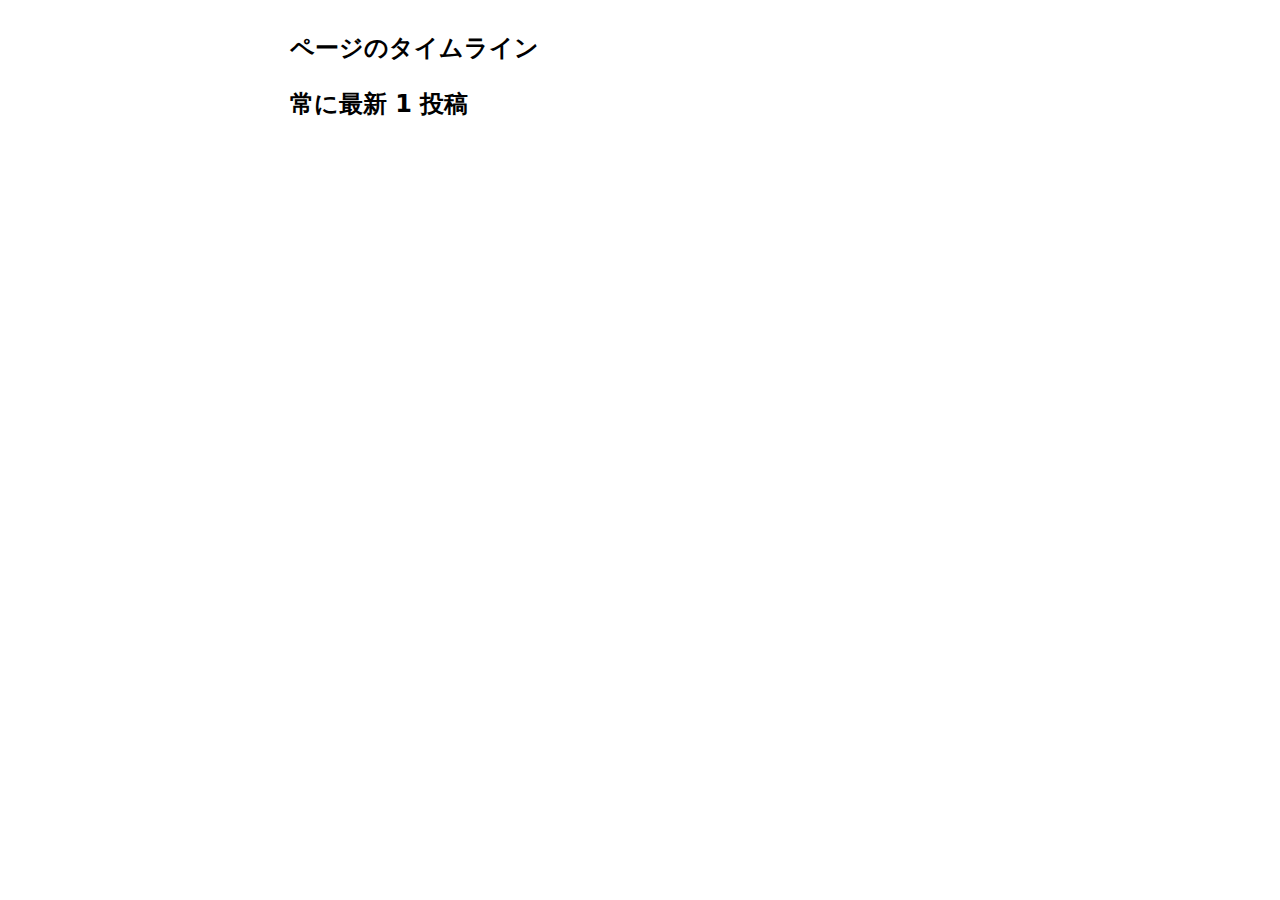
<file: fb.html>
<!-- ======= そのままコピペで動く最新版 ======= -->
<!DOCTYPE html>
<html lang="ja">
<head>
<meta charset="utf-8" />
<title>Facebook 最新投稿ウィジェット</title>
<style>
  body{font-family:system-ui,sans-serif;max-width:700px;margin:2rem auto;padding:0 1rem;}
  h2{margin:1.5rem 0 .5rem;}
</style>
</head>
<body>

<!-- ========== Facebook SDK（ページ内 1 回だけ）========== -->
<div id="fb-root"></div>
<script async defer crossorigin="anonymous"
        src="https://connect.facebook.net/ja_JP/sdk.js#xfbml=1&version=v19.0"></script>

<!-- SDK が読み込み完了した瞬間に 1 度だけパースするフック -->
<script>
  window.fbAsyncInit = function () {
    const box = document.getElementById('latest');
    if (box && box.getAttribute('data-href')) {
      FB.XFBML.parse(box);
    }
  };
</script>

<!-- ========== タイムライン一覧（自動で最新を含む）========== -->
<h2>ページのタイムライン</h2>
<div class="fb-page"
     data-href="https://www.facebook.com/61576559173083"   
     data-tabs="timeline"
     data-width=""
     data-height="600"
     data-adapt-container-width="true"></div>

<!-- ========== 常に最新 1 投稿を自動表示 ========== -->
<h2>常に最新 1 投稿</h2>
<div id="latest" class="fb-post" data-width=""></div>

<script>
/* ======= ここ２行だけ自分の値に書き換える ======= */
const PAGE_ID = '61576559173083';                             // ←ページ ID
const TOKEN =
  '[base64]';
/* ================================================= */

let latestHref = '';   // 直近の data-href を保持

async function refreshLatest() {
  try {
    const endpoint =
      `https://graph.facebook.com/v19.0/${PAGE_ID}/posts` +
      `?fields=permalink_url&limit=1&access_token=${TOKEN}`;

    const json = await fetch(endpoint).then(r => r.json());
    const permalink = json.data?.[0]?.permalink_url;
    if (!permalink) return;                  // 取得失敗時は何もしない

    const box = document.getElementById('latest');

    // 新しい投稿が来たときだけ書き換え
    if (permalink !== latestHref) {
      latestHref = permalink;
      box.setAttribute('data-href', permalink);
    }

    // SDK が読み込み済みなら必ずパース
    if (window.FB) FB.XFBML.parse(box);
  } catch (e) {
    console.error('Graph API 取得失敗', e);
  }
}

refreshLatest();                      // ページ表示直後に 1 回
setInterval(refreshLatest, 300000);   // 5 分ごとに更新（数字は自由に変更可）
</script>

</body>
</html>
</file>
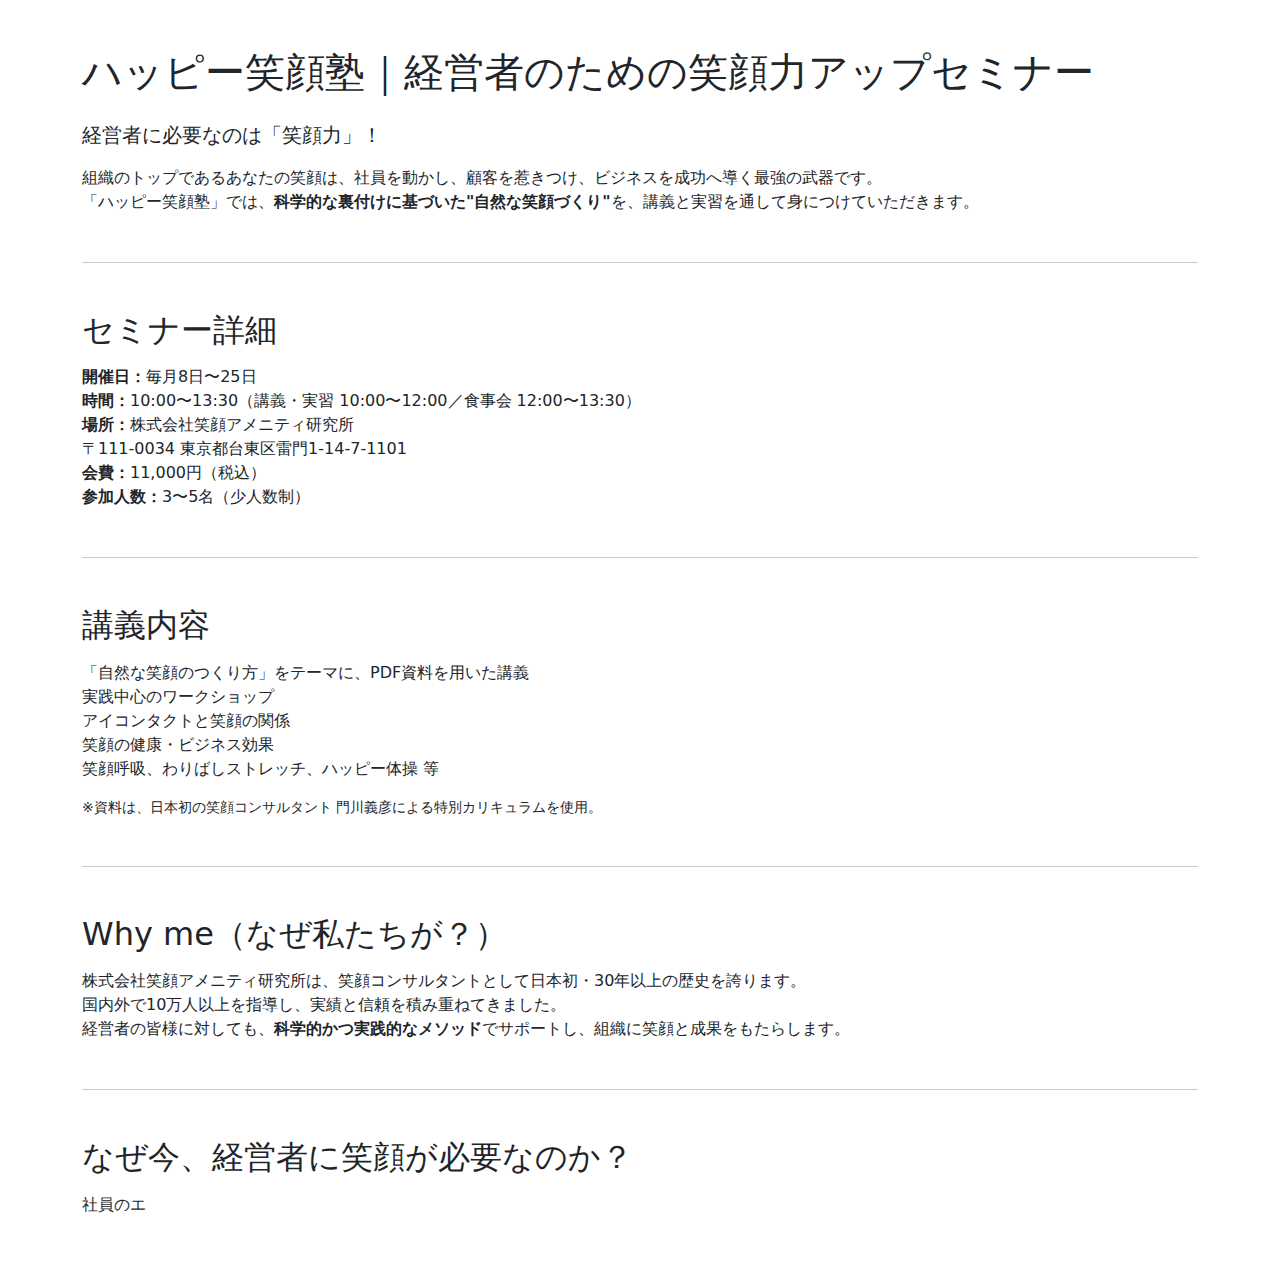
<file: hoge.html>
<!DOCTYPE html>
<html lang="ja">
<head>
  <meta charset="UTF-8">
  <meta name="viewport" content="width=device-width, initial-scale=1">
  <title>ハッピー笑顔塾｜経営者のための笑顔力アップセミナー</title>
  <link href="https://cdn.jsdelivr.net/npm/bootstrap@5.3.0/dist/css/bootstrap.min.css" rel="stylesheet">
</head>
<body>

<div class="container py-5">

  <h1 class="mb-4">ハッピー笑顔塾｜経営者のための笑顔力アップセミナー</h1>

  <p class="lead">経営者に必要なのは「笑顔力」！</p>
  <p>組織のトップであるあなたの笑顔は、社員を動かし、顧客を惹きつけ、ビジネスを成功へ導く最強の武器です。<br>
  「ハッピー笑顔塾」では、<strong>科学的な裏付けに基づいた"自然な笑顔づくり"</strong>を、講義と実習を通して身につけていただきます。</p>

  <hr class="my-5">

  <h2 class="mb-3">セミナー詳細</h2>
  <ul class="list-unstyled">
    <li><strong>開催日：</strong>毎月8日〜25日</li>
    <li><strong>時間：</strong>10:00〜13:30（講義・実習 10:00〜12:00／食事会 12:00〜13:30）</li>
    <li><strong>場所：</strong>株式会社笑顔アメニティ研究所<br>〒111-0034 東京都台東区雷門1-14-7-1101</li>
    <li><strong>会費：</strong>11,000円（税込）</li>
    <li><strong>参加人数：</strong>3〜5名（少人数制）</li>
  </ul>

  <hr class="my-5">

  <h2 class="mb-3">講義内容</h2>
  <ul class="list-unstyled">
    <li>「自然な笑顔のつくり方」をテーマに、PDF資料を用いた講義</li>
    <li>実践中心のワークショップ</li>
    <li>アイコンタクトと笑顔の関係</li>
    <li>笑顔の健康・ビジネス効果</li>
    <li>笑顔呼吸、わりばしストレッチ、ハッピー体操 等</li>
  </ul>
  <p class="small">※資料は、日本初の笑顔コンサルタント 門川義彦による特別カリキュラムを使用。</p>

  <hr class="my-5">

  <h2 class="mb-3">Why me（なぜ私たちが？）</h2>
  <p>株式会社笑顔アメニティ研究所は、笑顔コンサルタントとして日本初・30年以上の歴史を誇ります。<br>
  国内外で10万人以上を指導し、実績と信頼を積み重ねてきました。<br>
  経営者の皆様に対しても、<strong>科学的かつ実践的なメソッド</strong>でサポートし、組織に笑顔と成果をもたらします。</p>

  <hr class="my-5">

  <h2 class="mb-3">なぜ今、経営者に笑顔が必要なのか？</h2>
  <ul class="list-unstyled">
    <li>社員のエ
</file>
